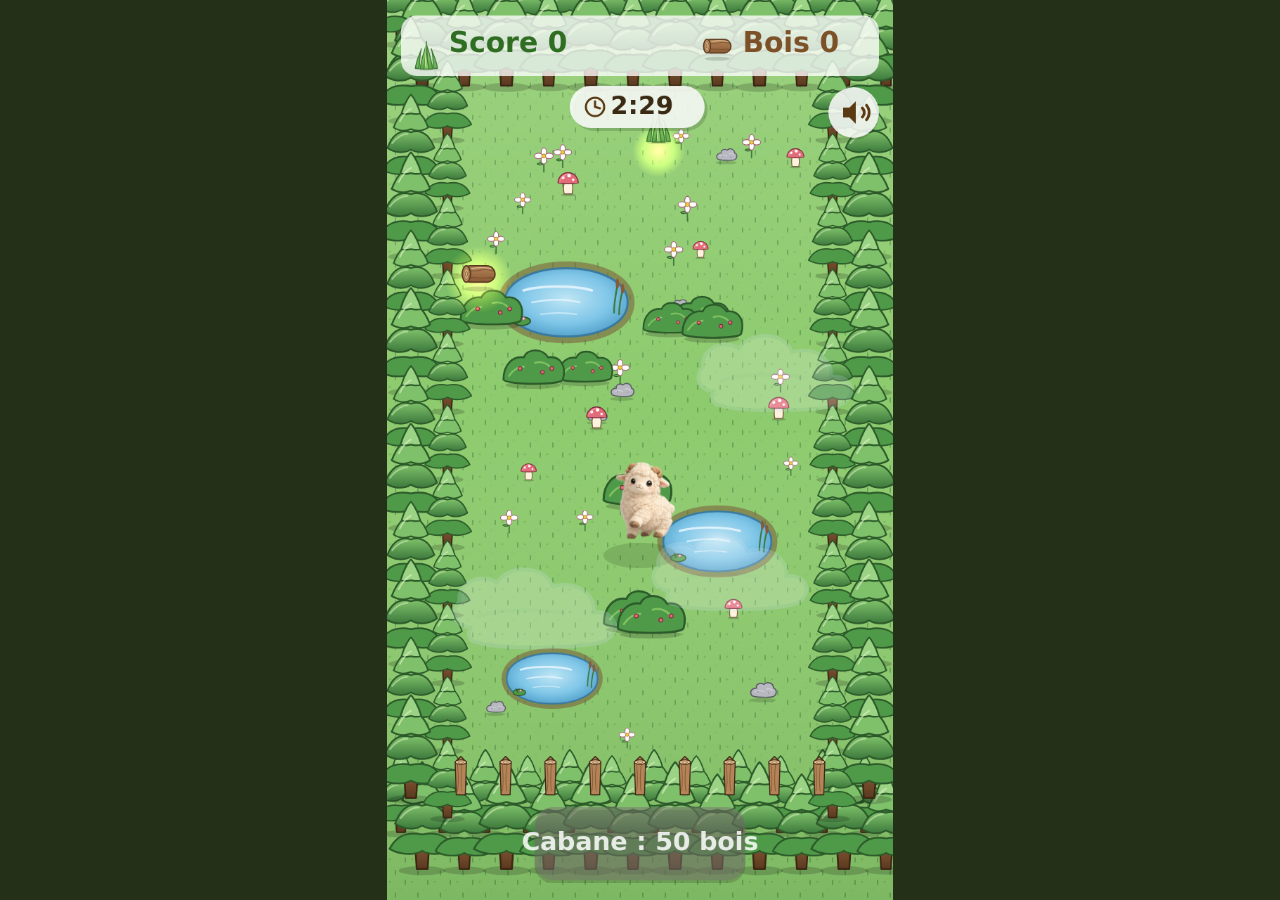
<file: index.html>
<!DOCTYPE html>
<html lang="fr">
<head>
  <meta charset="UTF-8">
  <!-- Verrouille l'affichage mobile : pas de zoom, pas de scroll -->
  <meta name="viewport" content="width=device-width, initial-scale=1.0, maximum-scale=1.0, user-scalable=no, viewport-fit=cover">
  <meta name="theme-color" content="#7ec850">
  <title>Alphonse</title>
  <link rel="icon" href="data:,">

  <!-- Icône quand on ajoute à l'écran d'accueil -->
  <link rel="manifest" href="manifest.webmanifest?v=3.4">
  <link rel="apple-touch-icon" href="assets/icons/apple-touch-icon.png?v=3.4">
  <meta name="apple-mobile-web-app-capable" content="yes">
  <meta name="apple-mobile-web-app-status-bar-style" content="default">
  <meta name="apple-mobile-web-app-title" content="Alphonse">
  <meta name="mobile-web-app-capable" content="yes">

  <!-- ?v=… : à incrémenter à chaque version pour forcer le rechargement
       (sinon le navigateur garde l'ancien code en cache). -->
  <link rel="stylesheet" href="style.css?v=3.4">
</head>
<body>
  <!-- Le jeu entier est dessiné dans ce canvas -->
  <div id="game-wrap">
    <canvas id="game" width="720" height="1280"></canvas>
  </div>

  <!-- Version globale (sert aussi à recharger les images) -->
  <script>window.APP_VERSION = "3.4";</script>
  <!-- config + journal de visites (admin) -->
  <script src="js/config.js?v=3.4"></script>
  <script src="js/track.js?v=3.4"></script>
  <!-- assets.js charge les images, audio.js le son, game.js tout le jeu -->
  <script src="js/assets.js?v=3.4"></script>
  <script src="js/audio.js?v=3.4"></script>
  <script src="js/game.js?v=3.4"></script>
</body>
</html>
</file>
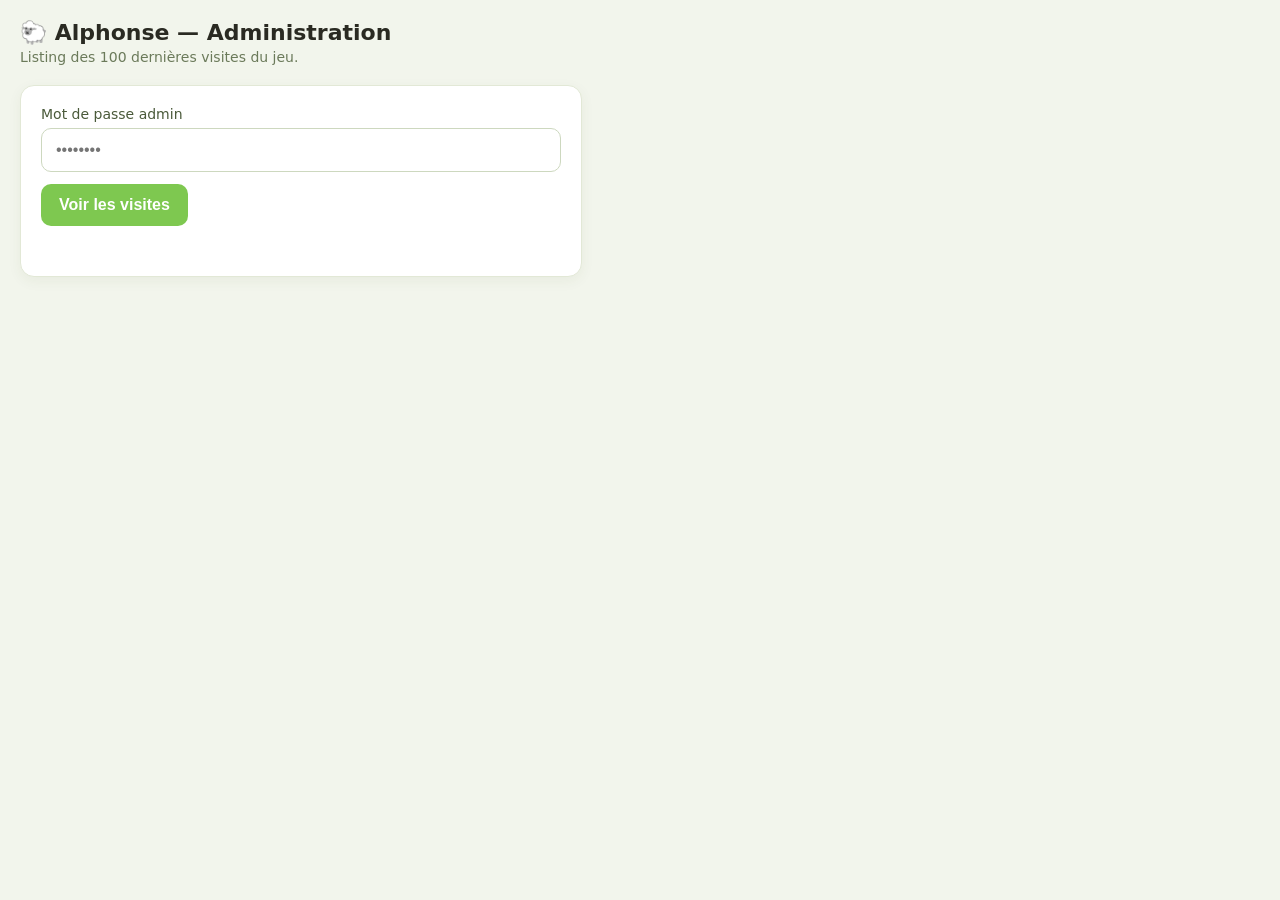
<file: admin.html>
<!DOCTYPE html>
<html lang="fr">
<head>
  <meta charset="UTF-8">
  <meta name="viewport" content="width=device-width, initial-scale=1.0">
  <meta name="robots" content="noindex, nofollow">
  <title>Alphonse — Admin</title>
  <style>
    :root { color-scheme: light; }
    body {
      margin: 0; font-family: system-ui, -apple-system, "Segoe UI", Roboto, sans-serif;
      background: #f2f5ec; color: #2a2a22; padding: 20px;
    }
    h1 { font-size: 22px; margin: 0 0 4px; }
    .sub { color: #6b7a5a; margin: 0 0 20px; font-size: 14px; }
    .card {
      background: #fff; border: 1px solid #e2e8d6; border-radius: 14px;
      padding: 20px; max-width: 520px; box-shadow: 0 4px 14px rgba(60,80,40,.06);
    }
    label { display: block; font-size: 14px; margin-bottom: 6px; color: #4a5a3a; }
    input[type=password] {
      width: 100%; box-sizing: border-box; padding: 12px 14px; font-size: 16px;
      border: 1px solid #cdd8bf; border-radius: 10px; margin-bottom: 12px;
    }
    button {
      background: #7ec850; color: #fff; border: 0; border-radius: 10px;
      padding: 12px 18px; font-size: 16px; font-weight: 700; cursor: pointer;
    }
    button:hover { background: #6fb747; }
    #msg { margin-top: 12px; font-size: 14px; color: #b4524a; min-height: 18px; }
    #panel { display: none; max-width: 1000px; }
    #count { color: #6b7a5a; font-size: 14px; margin: 0 0 12px; }
    table { width: 100%; border-collapse: collapse; background: #fff;
      border: 1px solid #e2e8d6; border-radius: 12px; overflow: hidden; }
    th, td { text-align: left; padding: 10px 12px; font-size: 14px;
      border-bottom: 1px solid #eef2e6; white-space: nowrap; }
    th { background: #eef3e4; color: #4a5a3a; font-weight: 700; }
    tr:last-child td { border-bottom: 0; }
    td.muted { color: #8a967a; font-size: 12px; }
    .wrap { overflow-x: auto; }
  </style>
</head>
<body>
  <h1>🐑 Alphonse — Administration</h1>
  <p class="sub">Listing des 100 dernières visites du jeu.</p>

  <!-- Connexion -->
  <div id="gate" class="card">
    <form id="login">
      <label for="pwd">Mot de passe admin</label>
      <input id="pwd" type="password" autocomplete="current-password" placeholder="••••••••">
      <button type="submit">Voir les visites</button>
    </form>
    <div id="msg"></div>
  </div>

  <!-- Tableau -->
  <div id="panel">
    <p id="count"></p>
    <div class="wrap">
      <table>
        <thead>
          <tr><th>Date</th><th>IP</th><th>OS</th><th>Appareil</th><th>Navigateur</th><th>Détails</th></tr>
        </thead>
        <tbody id="rows"></tbody>
      </table>
    </div>
  </div>

  <script src="js/config.js?v=3.4"></script>
  <script src="js/admin.js?v=3.4"></script>
</body>
</html>
</file>
<file: style.css>
/* Plein écran, fond sombre derrière les bandes éventuelles, aucun scroll/zoom */
html, body {
  margin: 0;
  padding: 0;
  height: 100%;
  background: #243018;
  overflow: hidden;
  overscroll-behavior: none;
  -webkit-user-select: none;
  user-select: none;
  -webkit-tap-highlight-color: transparent;
  font-family: system-ui, -apple-system, "Segoe UI", Roboto, sans-serif;
}

/* Centre le canvas et le laisse remplir l'écran sans déformer (ratio 720:1280) */
#game-wrap {
  position: fixed;
  inset: 0;
  display: flex;
  align-items: center;
  justify-content: center;
}

#game {
  /* Garde le ratio portrait quoi qu'il arrive : le plus grand qui rentre */
  width: min(100vw, calc(100vh * 720 / 1280));
  height: min(100vh, calc(100vw * 1280 / 720));
  display: block;
  touch-action: none;       /* on gère nous-mêmes les touchers */
  background: #7ec850;
}
</file>
